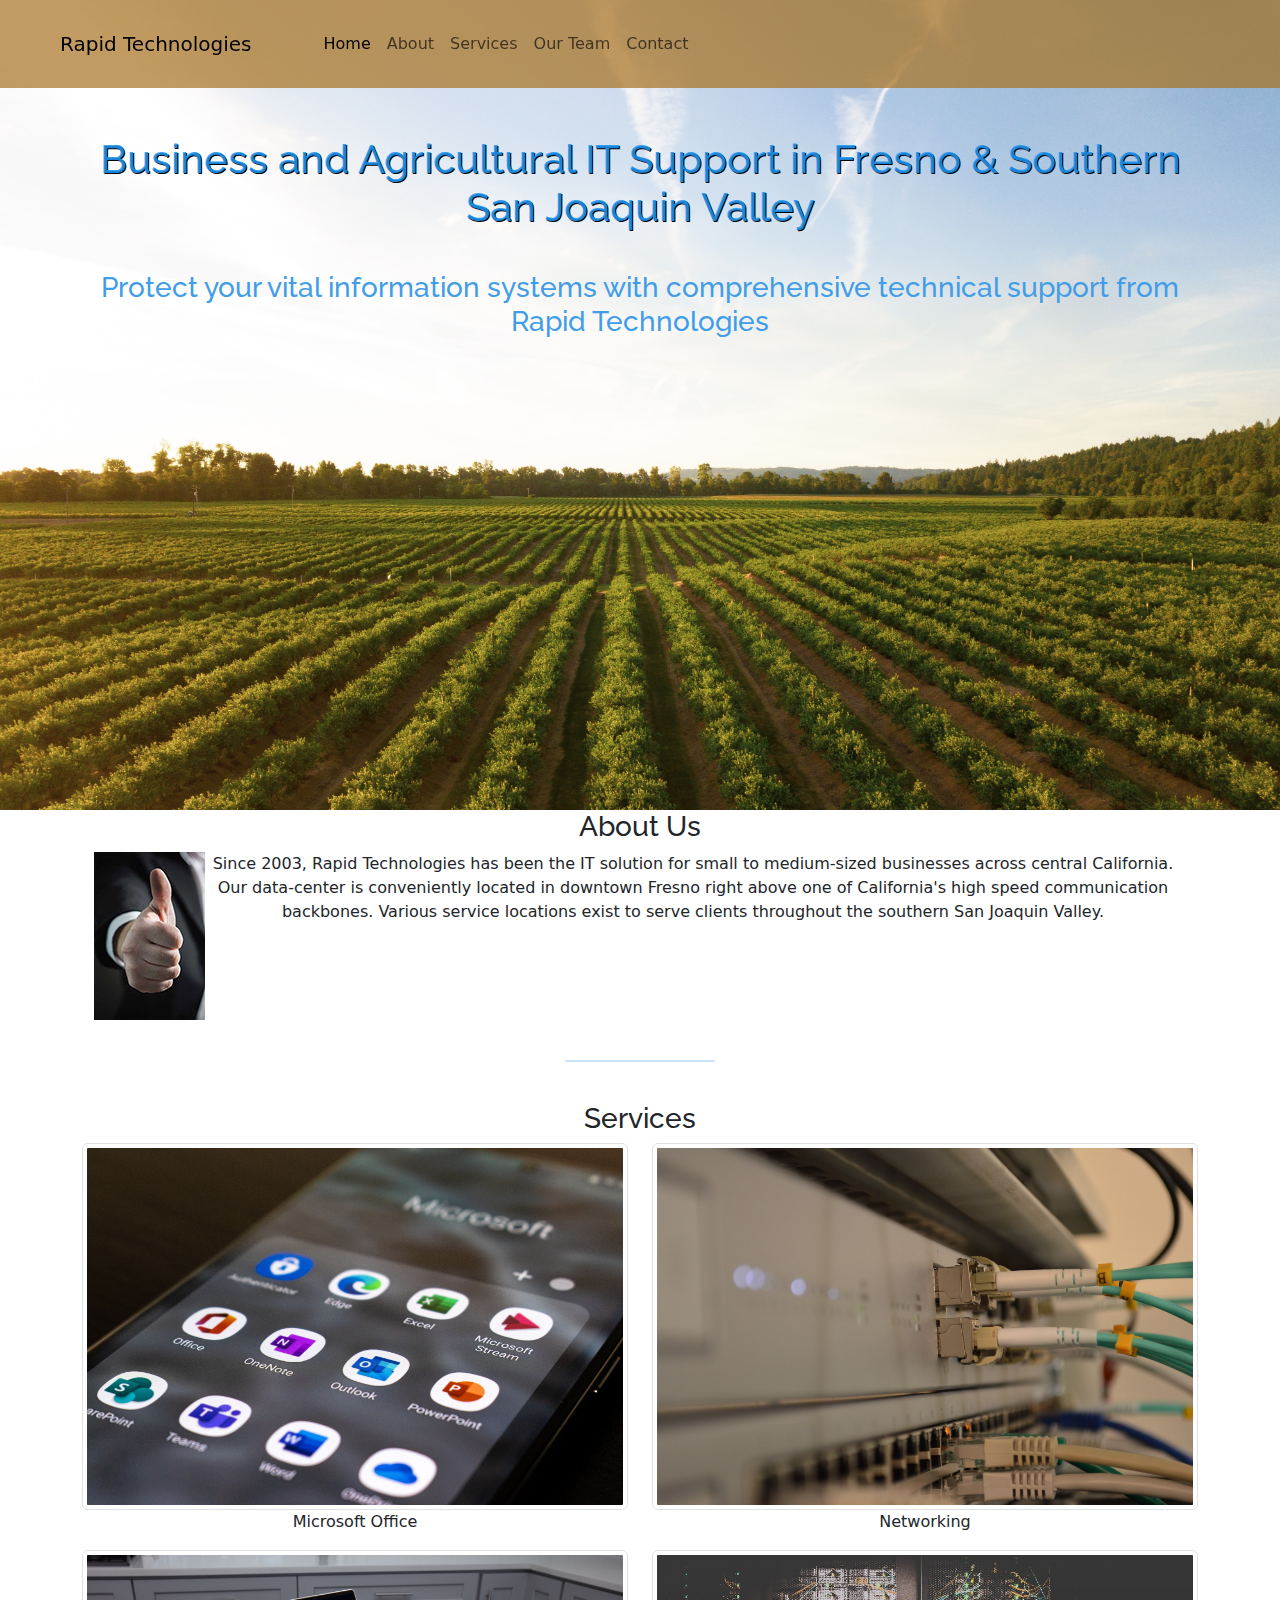
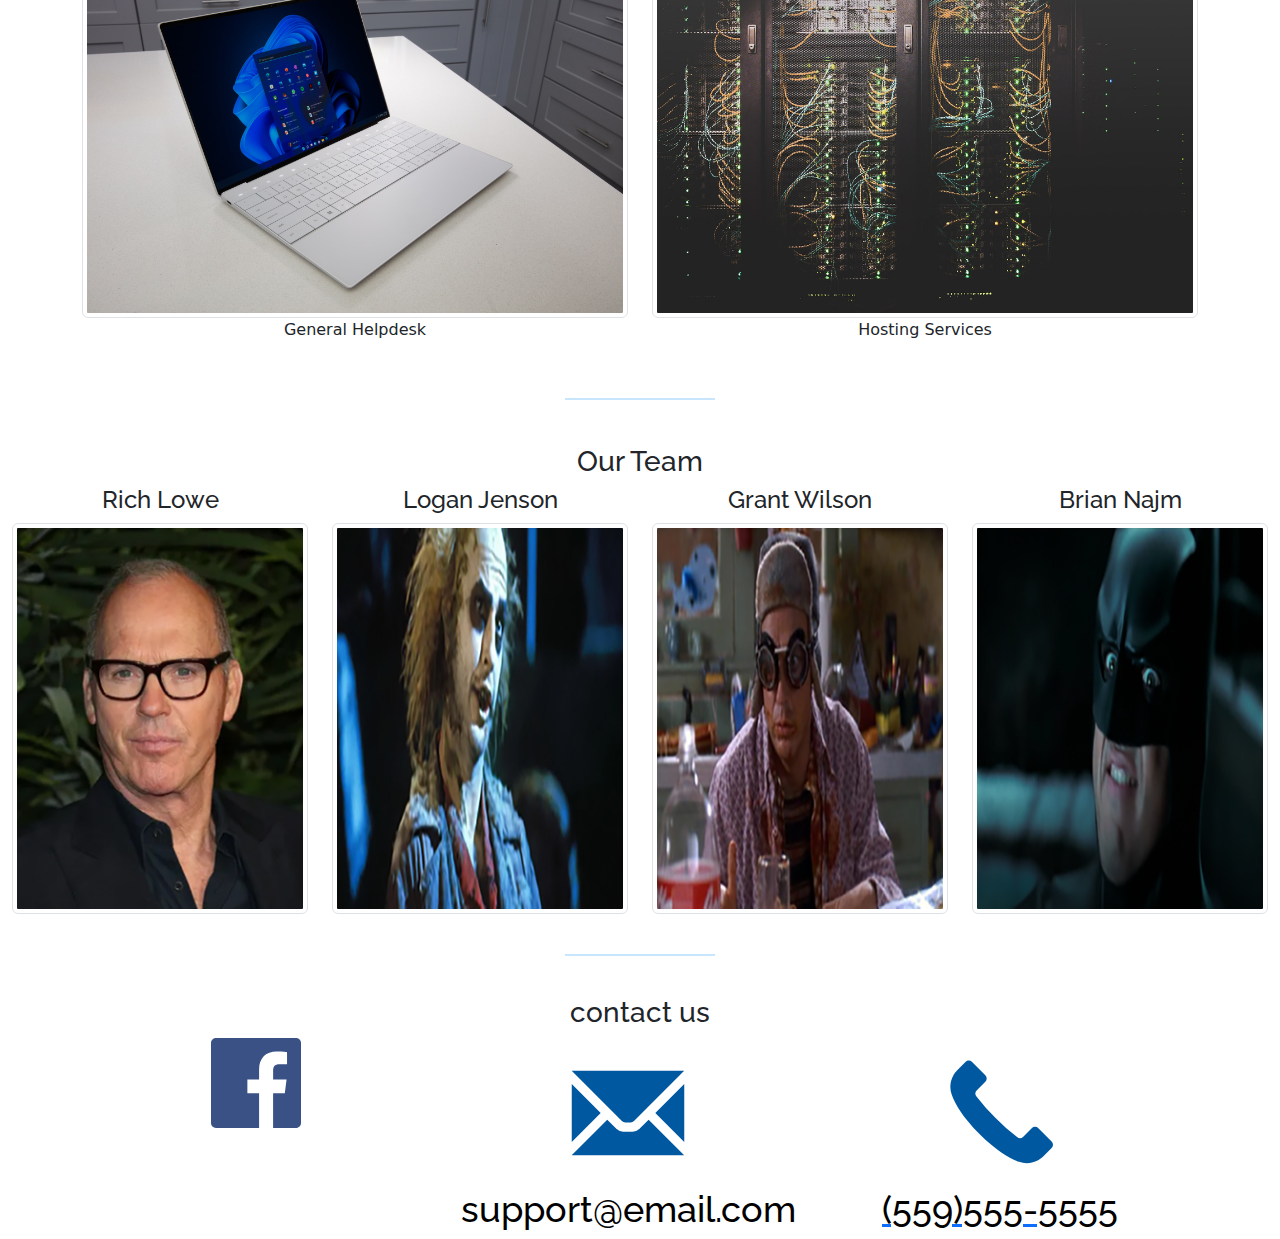
<file: index.html>
<!DOCTYPE html>
<html lang="en">
<head>
    <meta charset="UTF-8">
    <meta http-equiv="X-UA-Compatible" content="IE=edge">
    <meta name="viewport" content="width=device-width, initial-scale=1.0">
    <title>Rapid-Tec</title>
    <link href="https://fonts.googleapis.com/css?family=Montserrat|Raleway" rel="stylesheet">
    <link rel="stylesheet" href="https://cdn.jsdelivr.net/npm/bootstrap@5.2.3/dist/css/bootstrap.min.css">
    <link rel="stylesheet" href="https://use.fontawesome.com/releases/v5.8.1/css/all.css" integrity="sha384-50oBUHEmvpQ+1lW4y57PTFmhCaXp0ML5d60M1M7uH2+nqUivzIebhndOJK28anvf" crossorigin="anonymous">
    <link rel="stylesheet" href="styles.css">
</head>
<body>
  <nav class="navbar fixed-top navbar-expand-lg">
    <div class="container-fluid">
      <a class="navbar-brand ps-lg-5" href="#">Rapid Technologies</a>
      <button class="navbar-toggler" type="button" data-bs-toggle="collapse" data-bs-target="#navbarScroll" aria-controls="navbarScroll" aria-expanded="false" aria-label="Toggle navigation">
        <span class="navbar-toggler-icon"></span>
      </button>
      <div class="collapse navbar-collapse" id="navbarScroll">
        <ul class="navbar-nav me-auto my-1 my-lg-3 ps-lg-5 navbar-nav-scroll" style="--bs-scroll-height: 100px;">
          <li class="nav-item">
            <a class="nav-link active" aria-current="page" href="#">Home</a>
          </li>
          <li class="nav-item">
            <a class="nav-link" href="#about">About</a>
          </li>
          <li class="nav-item">
            <a class="nav-link" href="#gallery">Services</a>
          </li>
          <li class="nav-item">
            <a class="nav-link" href="#teamgallery">Our Team</a>
          </li>
          <li class="nav-item">
            <a class="nav-link" href="#contact">Contact</a>
          </li>
        </ul>
      </div>
    </div>
  </nav>
<!--****************************-->
    <div class="container-expand-lg" id="hero">
        <div class="">  
          <div id="heroText" class="display-1 container text-center">
            <h1>Business and Agricultural IT Support in Fresno & Southern San Joaquin Valley</h1>
            <h3>Protect your vital information systems with comprehensive technical support from Rapid Technologies</h3>
          </div>
        </div>
      </div>
<!--****************************-->
     <div class="container text-center" id="about">
        <h3 class="title">About Us</h3>
        <div class="container d-flex text-center" id="">
          <img src="img/about.jpg" alt="thumbs up">
          <div class="about-us">
            <p>
              Since 2003, Rapid Technologies has been the IT solution for small to medium-sized businesses across central California. Our data-center is conveniently located in downtown Fresno right above one of California's high speed communication backbones. Various service locations exist to serve clients throughout the southern San Joaquin Valley.
            </p>
          </div>
          <p>&nbsp;</p>
        </div>
        <hr>
      </div>
<!--****************************-->
    <div id="gallery" class="container text-center">
      <h3 id="services" class="title">Services</h3>
      <div class="row text-center">
        <div class="col-md">
            <div  class="img_descript_wrapper">
                <img src="img/office-apps-med.jpg" class="img-thumbnail" alt="">
                <p class="img_description">Microsoft Office</p>
            </div>
        </div>
        <div id="networking" class="col-md serv">
            <div class="img_descript_wrapper">
                <img src="img/networking-med.jpg" alt="" class="img-thumbnail">
                <p class="img_description">Networking</p>
            </div>
            </div>
        </div>
        <div class="row text-center"> 
            <div class="col-md serv">  
                <div class="img_descript_wrapper">
                    <img src="img/dell-laptop-med.jpg" alt="" class="img-thumbnail">
                    <p class="img_description">General Helpdesk</p>
                </div>
            </div>
            <div class="col-md serv">  
                <div class="img_descript_wrapper">
                    <img src="img/servers-med.jpg" alt="" class="img-thumbnail">
                    <p class="img_description">Hosting Services</p>
                </div>
            </div>
        </div>
      <hr>
    </div>

  <!--Group-->
  <div id="teamgallery" class="container-fluid text-center">
    <h3 class="title text-center">Our Team</h3>
    <div class="row">
      <div class="col teamdescript">
          <h4 class="teamname">Rich Lowe</h4>
          <img src="img/mk-glasses.png" alt="" class="img-thumbnail img-fluid">
      </div>
      <div class="col teamdescript">
          <h4 class="teamname">Logan Jenson</h4>  
          <img src="img/beetlejuice.png" alt="" class="img-thumbnail img-fluid"> 
      </div>
      <div class="col teamdescript">  
          <h4 class="teamname">Grant Wilson</h4>
          <img src="img/mk-mult.png" alt="" class="img-thumbnail img-fluid">
      </div>
      <div class="col teamdescript">
          <h4 class="teamname">Brian Najm</h4>
          <img src="img/mk-batman.png" alt="" class="img-thumbnail img-fluid">
      </div>
    </div>
   <hr>
  </div>

  <!--****************************-->
  <footer class="container-fluid text-center" id="contact">
    <div class="container" id="contactDiv">
      <h3 class="title contactTitle">contact us</h3>
      <div class="row teleSocial">
          <div class ="col fbook">
            <a href="#">
              <svg class="fbico" version="1.1" id="Layer_1" xmlns="http://www.w3.org/2000/svg" xmlns:xlink="http://www.w3.org/1999/xlink" x="0px" y="0px" viewBox="0 0 512 512" style="enable-background:new 0 0 512 512; height:10vh;" xml:space="preserve">
                <style type="text/css">
                .st0{fill:#395185;}
                .st1{fill:#FFFFFF;}
                </style>
                <g>
                  <path class="st0" d="M483.7,512c15.6,0,28.3-12.7,28.3-28.3V28.3C512,12.7,499.3,0,483.7,0H28.3C12.6,0,0,12.7,0,28.3v455.5C0,499.3,12.6,512,28.3,512H483.7"/>
                  <path class="st1" d="M353.3,512V313.7h66.6l10-77.3h-76.5v-49.3c0-22.4,6.2-37.6,38.3-37.6l40.9,0V80.4c-7.1-0.9-31.4-3-59.6-3c-59,0-99.4,36-99.4,102.1v57h-66.7v77.3h66.7V512H353.3"/>
                </g>
              </svg>
            </a>
          </div>
          <div class="col email">
            <svg id="glyphicons-basic" class="emailico" xmlns="http://www.w3.org/2000/svg" viewBox="0 0 32 32">
              <path id="envelope" d="M14.69305,17.707,3.986,7h24L17.27893,17.707a1.15255,1.15255,0,0,1-.70709.293H15.40015A1.15257,1.15257,0,0,1,14.69305,17.707ZM10.17169,16,4,9.82812V22.17188Zm11.65656,0L28,22.17188V9.82812Zm-3.428,3.41418A2.3055,2.3055,0,0,1,16.986,20H14.986a2.30474,2.30474,0,0,1-1.41424-.58594l-1.99988-2L3.986,25h24l-7.58581-7.58594Z"/>
            </svg>
            <h4 class="contactText">support@email.com</h4>
          </div>
          <div class="col phone">
            <a href="">
              <svg id="glyphicons-basic" class="phoneico" xmlns="http://www.w3.org/2000/svg" viewBox="0 0 32 32">
                <path id="call" d="M27.01355,23.48859l-1.753,1.75305a5.001,5.001,0,0,1-5.19928,1.18243c-1.97193-.69372-4.87335-2.36438-8.43848-5.9295S6.387,14.028,5.6933,12.05615A5.00078,5.00078,0,0,1,6.87573,6.85687L8.62878,5.10376a1,1,0,0,1,1.41431.00012l2.828,2.8288A1,1,0,0,1,12.871,9.3468L11.0647,11.153a1.0038,1.0038,0,0,0-.0821,1.32171,40.74278,40.74278,0,0,0,4.07624,4.58374,40.74143,40.74143,0,0,0,4.58374,4.07623,1.00379,1.00379,0,0,0,1.32171-.08209l1.80622-1.80627a1,1,0,0,1,1.41412-.00012l2.8288,2.828A1.00007,1.00007,0,0,1,27.01355,23.48859Z"/>
              </svg>  
              <h4 class="contactText">(559)555-5555</h4>      
            </a>
          </div>
      </div>
    </div>
  </footer>


<script src="js/script.js"></script>
<script src="https://cdn.jsdelivr.net/npm/bootstrap@5.2.3/dist/js/bootstrap.bundle.min.js"></script>
</body>
</html>
</file>
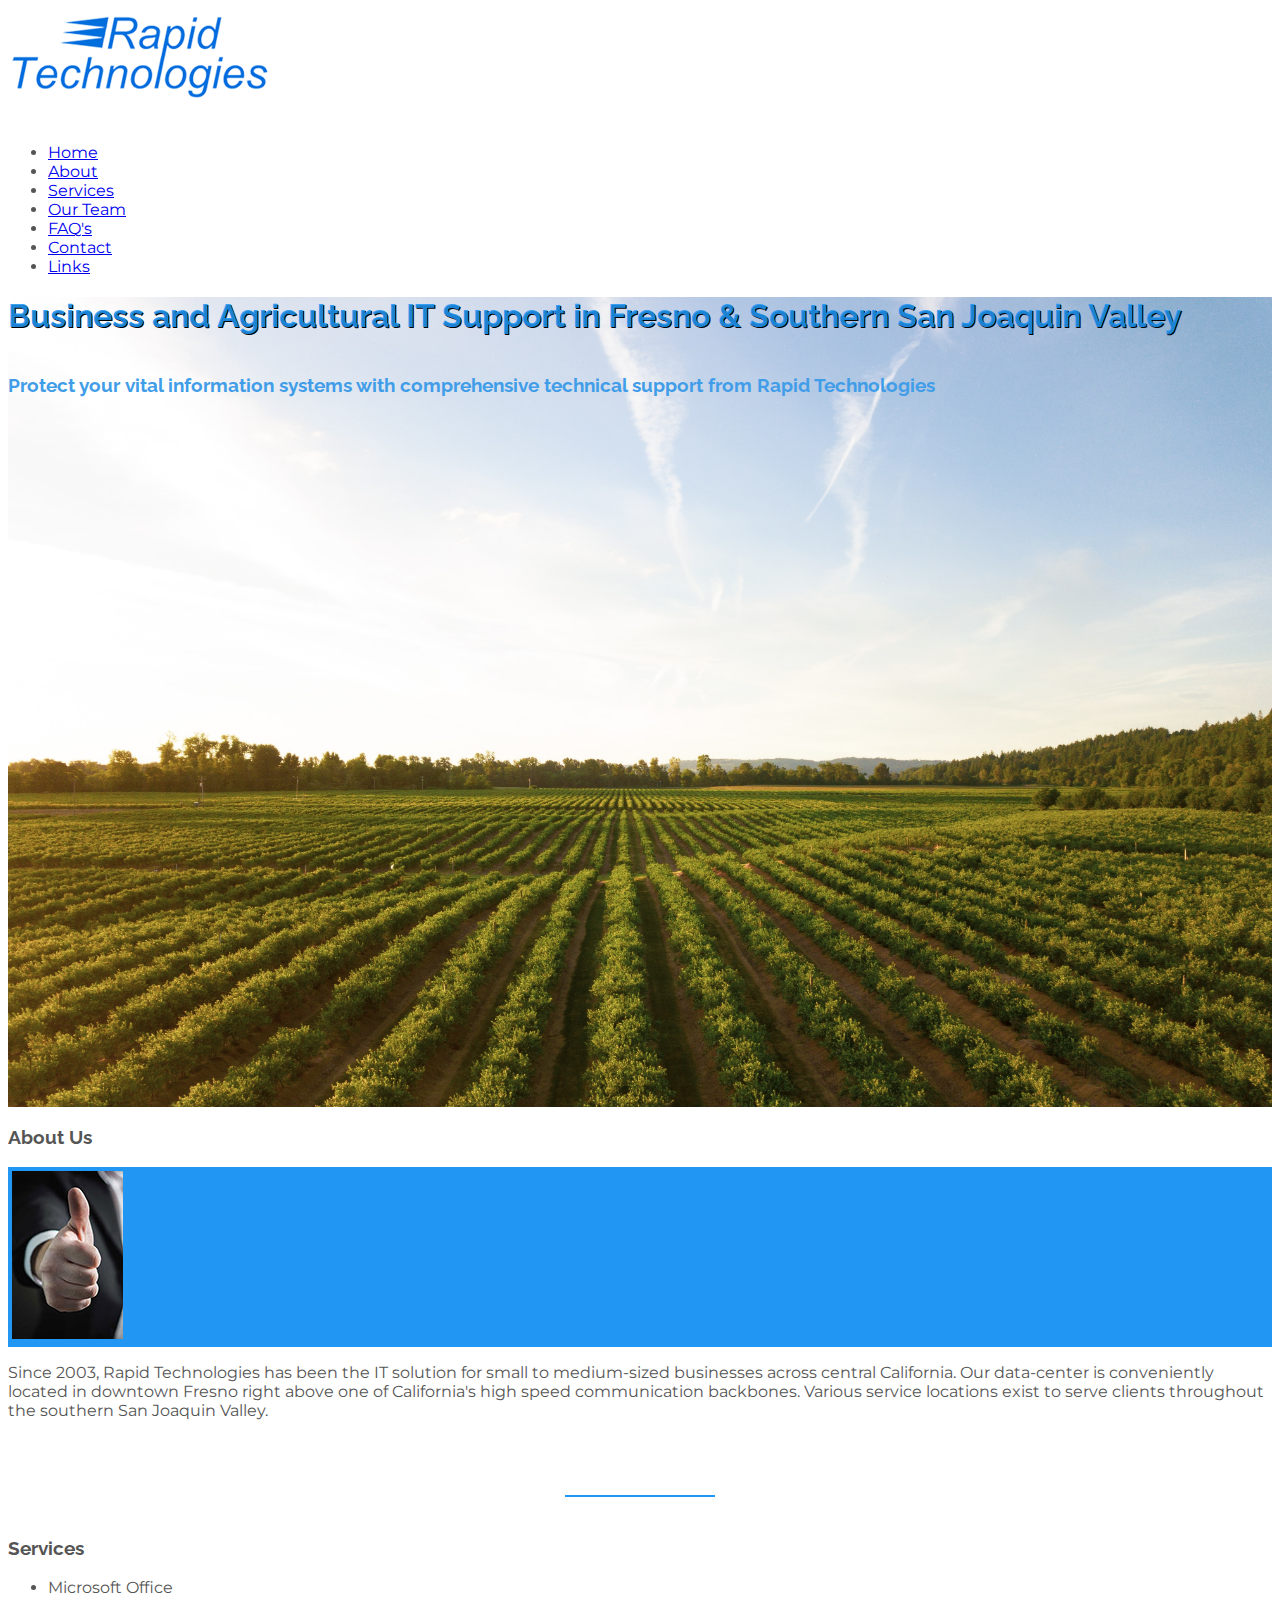
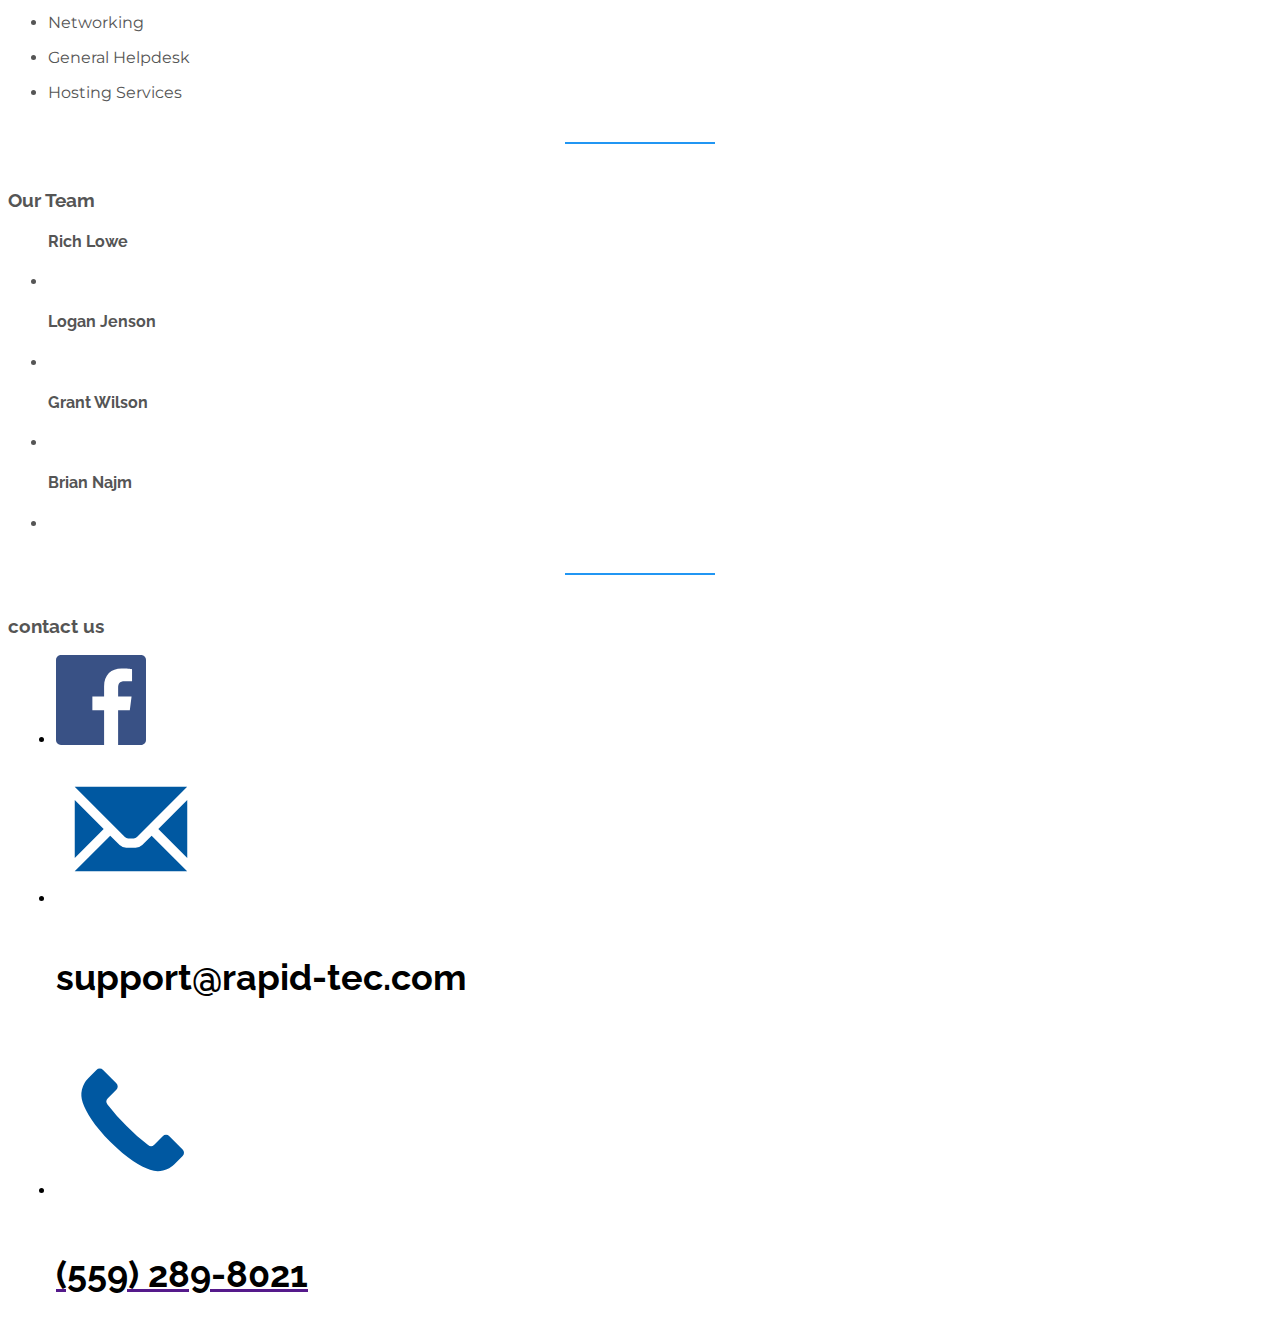
<file: indexOLD.html>
<!DOCTYPE html>
<html lang="en">
<head>
  <meta charset="UTF-8">
  <meta name="viewport" content="width=device-width, initial-scale=1.0">
  <meta http-equiv="X-UA-Compatible" content="ie=edge">
  <title>Rapid Technologies</title>
  <link href="https://fonts.googleapis.com/css?family=Montserrat|Raleway" rel="stylesheet">
  <link rel="stylesheet" href="https://use.fontawesome.com/releases/v5.8.1/css/all.css" integrity="sha384-50oBUHEmvpQ+1lW4y57PTFmhCaXp0ML5d60M1M7uH2+nqUivzIebhndOJK28anvf" crossorigin="anonymous">
  <link rel="stylesheet" href="styles.css">
</head>
<body id="top">
  <header>
    <div class="logo">
      <a id="rtlogo" href="#">
        <img class="rtimg" src="img/rtlogo2.png" alt="logo">
      </a>
    </div>
      <nav>
        <ul>
          <li><a href="#top">Home</a></li>
          <li><a href="#about">About</a></li>
          <li><a href="#services">Services</a></li>
          <li><a href="#our-team">Our Team</a></li>
          <li><a href="#faqs">FAQ's</a></li>
          <li><a href="#contact">Contact</a></li>
          <li><a href="#social-media">Links</a></li>
        </ul>
      </nav>
  </header>
  
  <div id="hero">
    <div class="background-image">  
      <div class="textcontainer">
        <h1>Business and Agricultural IT Support in Fresno & Southern San Joaquin Valley</h1>
        <h3>Protect your vital information systems with comprehensive technical support from Rapid Technologies</h3>
      </div>
    </div>
  </div>
  <!--**************************** --->
  <div id="about">
    <h3 class="title">About Us</h3>
    <div id="two-cols">
      <div class="about-img"><img src="img/about.jpg" alt="thumbs up"></div>
      <div class="about-us">
        <p>
          Since 2003, Rapid Technologies has been the IT solution for small to medium-sized businesses across central California. Our data-center is conveniently located in downtown Fresno right above one of California's high speed communication backbones. Various service locations exist to serve clients throughout the southern San Joaquin Valley.
        </p>
      </div>
      <p>&nbsp;</p>
    </div>
    <hr>
  </div>
<!--****************************-->
  <div id="gallery" class="photo-gallery">
    <h3 id="services" class="title">Services</h3>
    <ul class="grid">
      <div class="grid">
        <li id="office" class="small">
          <div  class="img_descript_wrapper">
            <p class="img_description">Microsoft Office</p>
          </div>
        </li>
      </div>
      <div class="grid">
        <li id="networking" class="small">
          <div class="img_descript_wrapper">
            <p class="img_description">Networking</p>
          </div>
        </li>
      </div>
    </ul>
    <ul class="grid">
      <div class="grid">  
        <li id="helpdesk" class="small">
          <div class="img_descript_wrapper">
            <p class="img_description">General Helpdesk</p>
          </div>
        </li>
      </div>
      <div class="grid">  
        <li id="hosting" class="small">
          <div class="img_descript_wrapper">
            <p class="img_description">Hosting Services</p>
          </div>
        </li>
      </div>
    </ul>
   <hr>
  </div>
  <!--****************************-->
  <div id="teamgallery" class="">
    <h3 class="title">Our Team</h3>
    <ul class="teamgrid">
      <div class="teamgrid teamdescript">
        <h4 class="teamname">Rich Lowe</h4>
        <li id="team1" class="teamsmall">
          <div  class="team_img_descript_wrapper">
          </div>
        </li>
      </div>
      <div class="teamgrid teamdescript">
        <h4 class="teamname">Logan Jenson</h4>  
        <li id="team4" class="teamsmall">
          <div class="team_img_descript_wrapper">
          </div>
        </li>
      </div>
      <div class="teamgrid teamdescript">  
        <h4 class="teamname">Grant Wilson</h4>
        <li id="team3" class="teamsmall">
          <div class="team_img_descript_wrapper">
          </div>
        </li>
      </div>
      <div class="teamgrid teamdescript">
        <h4 class="teamname">Brian Najm</h4>
        <li id="team2" class="teamsmall">
          <div class="team_img_descript_wrapper">
          </div>
        </li>
      </div>
      
    </ul>
   <hr>
  </div>
  <!--****************************-->
  <footer id="contact">
    <div id="contactDiv">
      <h3 class="title contactTitle">contact us</h3>
      <div class="teleSocial">
        <ul id="contactBar">
          <li class ="fbook">
            <a href="#">
              <svg class="fbico" version="1.1" id="Layer_1" xmlns="http://www.w3.org/2000/svg" xmlns:xlink="http://www.w3.org/1999/xlink" x="0px" y="0px" viewBox="0 0 512 512" style="enable-background:new 0 0 512 512; height:10vh;" xml:space="preserve">
                <style type="text/css">
                .st0{fill:#395185;}
                .st1{fill:#FFFFFF;}
                </style>
                <g>
                  <path class="st0" d="M483.7,512c15.6,0,28.3-12.7,28.3-28.3V28.3C512,12.7,499.3,0,483.7,0H28.3C12.6,0,0,12.7,0,28.3v455.5C0,499.3,12.6,512,28.3,512H483.7"/>
                  <path class="st1" d="M353.3,512V313.7h66.6l10-77.3h-76.5v-49.3c0-22.4,6.2-37.6,38.3-37.6l40.9,0V80.4c-7.1-0.9-31.4-3-59.6-3c-59,0-99.4,36-99.4,102.1v57h-66.7v77.3h66.7V512H353.3"/>
                </g>
              </svg>
            </a>
          </li>
          <li class="email">
            <svg id="glyphicons-basic" class="emailico" xmlns="http://www.w3.org/2000/svg" viewBox="0 0 32 32">
              <path id="envelope" d="M14.69305,17.707,3.986,7h24L17.27893,17.707a1.15255,1.15255,0,0,1-.70709.293H15.40015A1.15257,1.15257,0,0,1,14.69305,17.707ZM10.17169,16,4,9.82812V22.17188Zm11.65656,0L28,22.17188V9.82812Zm-3.428,3.41418A2.3055,2.3055,0,0,1,16.986,20H14.986a2.30474,2.30474,0,0,1-1.41424-.58594l-1.99988-2L3.986,25h24l-7.58581-7.58594Z"/>
            </svg>
            <h4 class="contactText">support@rapid-tec.com</h4>
          </li>
          <li class="phone">
            <a href="">
              <svg id="glyphicons-basic" class="phoneico" xmlns="http://www.w3.org/2000/svg" viewBox="0 0 32 32">
                <path id="call" d="M27.01355,23.48859l-1.753,1.75305a5.001,5.001,0,0,1-5.19928,1.18243c-1.97193-.69372-4.87335-2.36438-8.43848-5.9295S6.387,14.028,5.6933,12.05615A5.00078,5.00078,0,0,1,6.87573,6.85687L8.62878,5.10376a1,1,0,0,1,1.41431.00012l2.828,2.8288A1,1,0,0,1,12.871,9.3468L11.0647,11.153a1.0038,1.0038,0,0,0-.0821,1.32171,40.74278,40.74278,0,0,0,4.07624,4.58374,40.74143,40.74143,0,0,0,4.58374,4.07623,1.00379,1.00379,0,0,0,1.32171-.08209l1.80622-1.80627a1,1,0,0,1,1.41412-.00012l2.8288,2.828A1.00007,1.00007,0,0,1,27.01355,23.48859Z"/>
              </svg>  
              <h4 class="contactText">(559) 289-8021</h4>      
            </a>
          </li>
        </ul>
      </div>
    </div>
  </footer>
  
  <script src="http://ajax.googleapis.com/ajax/libs/jquery/1.8/jquery.min.js"></script>
  <script src="js/script.js"></script>
</body>
</html>
</file>
<file: styles.css>
html{
    font-family: 'Montserrat', sans-serif;
    font-size: 16px;
    color: #555;
    scroll-behavior:smooth;
    
  }

  h1, h2, h3, h4, h5, h6{
    font-family: 'Raleway', sans-serif;
  }
  
  .navbar{
    background-color: rgba(166,112,30,.7);
    
  }
  
  hr{
    width: 150px;
    height: 2px;
    background-color: #2196f3;
    border: 0;
    margin: 40px auto;
  }

  #hero{
    background: gray;
    background-repeat: no-repeat;    
    background-image: url('img/agriculture.jpg');
    background-size: cover;
    min-height: 90vh;
    width:100%;
  }

  #heroText{
    padding-top:15vh;
  }
  
  /*.background-image{
  background-repeat:no-repeat;
  background-image: url('img/agriculture.jpg');
  background-size: cover;
  min-height: 90vh;
  width: 100%;
  }*/

  #hero h1 {
    color: rgba(33,150,243,.9);
    text-shadow: 1px 1px #000;
    margin-bottom: 40px;
  }

  #hero h3{
    color:rgb(65,157,232);
    text-shadow: 1px,1px #000;
  }

  .about-img{
    border: 4px solid #2196f3;
    background-color: #2196f3;
  }


  #gallery{
    z-index:0;
  }

  .serv{
    background-clip: content-box;
    background-size: cover;
    background-position: center;
  }

  .img_description{
    z-index:1;
  }

  #teamgallery{
    margin-top:5vh;
  }

  
/*--Footer--*/

#contactBar{
    color:#000;
  }
  
  .teleSocial{
    width:100%;
  }
  
  .contactText{
    font-size:36px;
  }
  
  .emailico{
    max-height: 150px;
  }
  
  .phoneico{
    max-height: 150px;
  }
  
  .fbico{
    max-height: 150px;
  }
  
  footer p{
    text-transform: uppercase;
    font-size: 14px;
    color: rgba(0,0,0, .6);
    margin-bottom: 10px;
  
  }
  
  footer svg{
   fill: rgb(0,88,161);
  }
  
  footer h4{
    color: rgb(0,0,0);
  }
  
  footer ul{
    margin-bottom: 25px;
  }
  
  footer ul li{
    margin: 0 8px;
  }
  
  footer ul li a{
    font-size: 36px;
    cursor: pointer;
  }
</file>
